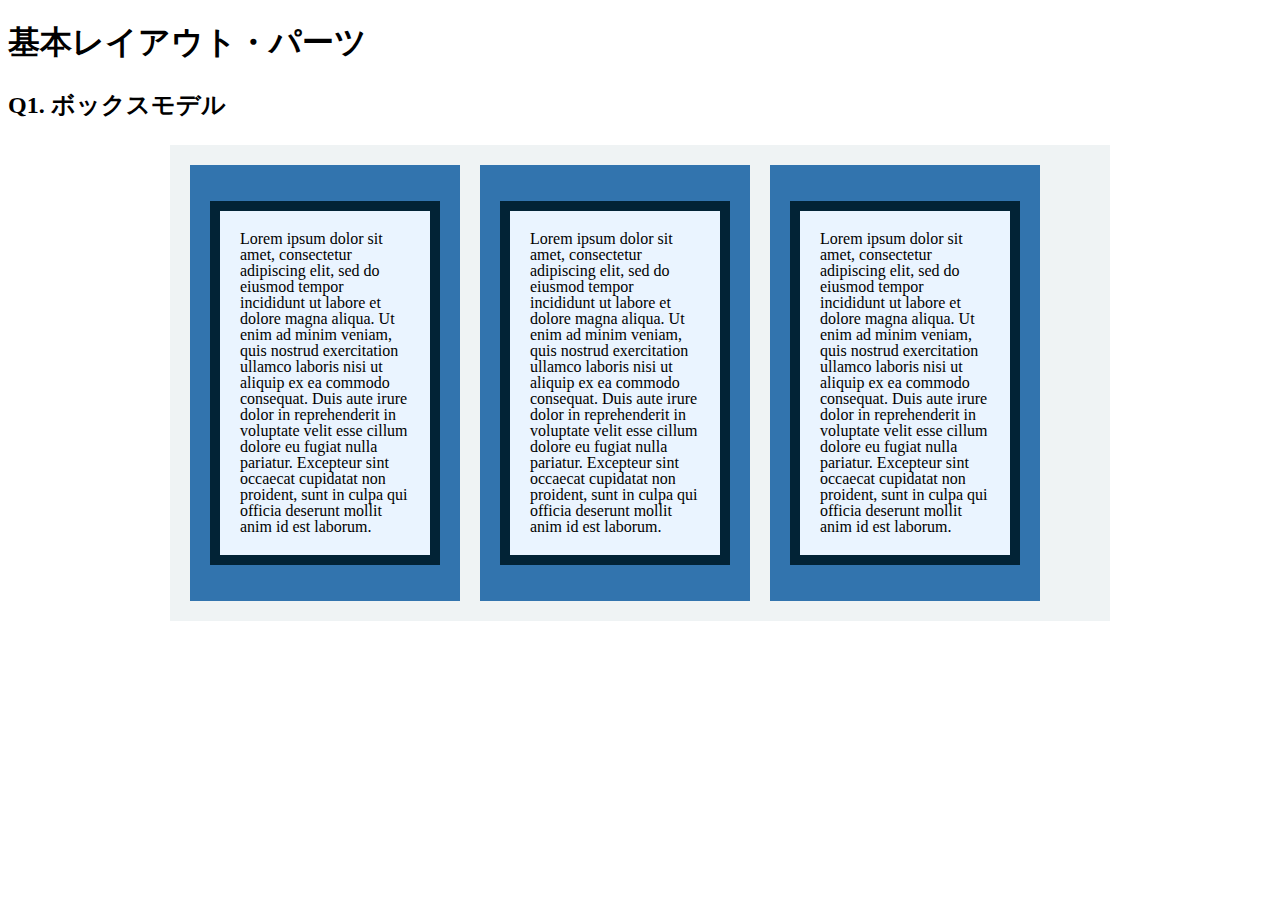
<file: layout_parts/q1/index.html>
<!DOCTYPE html>
<html>
  <head>
    <meta charset="utf-8">
    <meta http-equiv="X-UA-Compatible" content="IE=edge">
    <meta name="viewport" content="width=device-width, initial-scale=1.0, maximum-scale=1.0, user-scalable=no">
    <meta name="format-detection" content="telephone=no">
    <title>基本レイアウト・パーツ</title>
    <link rel="stylesheet" href="http://gizumo-inc.github.io/sample/front-lesson/layout_parts_new/assets/css/reset.css">
    <link rel="stylesheet" href="http://gizumo-inc.github.io/sample/front-lesson/layout_parts_new/assets/css/base.css">
    <link rel="stylesheet" href="css/style.css">
  </head>
  <body>
    <div class="wrapper">
      <h1 class="title">基本レイアウト・パーツ</h1>
      <h2 class="headline">
        <p class="headline__text">Q1. ボックスモデル</p>
      </h2>
      <div class="box">
        <!-- 回答はクラスq1の要素の中に書いてね -->
        <!-- すでについてるクラスにはstyleを指定しない。styleをつける場合は自分で新たにクラスをつけること -->


        <!-- ここ以下を参考にしてください。 -->
        <!-- 「すでについてるクラスにはstyleを指定しない」という指示があるので、q1というクラスにはスタイルを指定せずに、q1__contentというクラスを追加して、そこに自分が指定したいスタイルを指定します。また、子要素のq1__content__boxというクラスは3つありfloatでの横並びする予定なので、親要素であるここでclearfixを付けてあげることをお忘れなく。 -->
        <div class="q1 q1__content clearfix">
          <!-- q1__content__boxというクラスは、背景が濃い青のボックスになります。このボックスが3つ横並びなので同じ階層に<div class="q1__content__box"></div>を3つ書きます。 -->
          <div class="q1__content__box">
            <!-- q1__content__textというクラスは、背景が濃い青のボックスの中にあるボックスですので、3つある<div class="q1__content__box"></div>の中に<p class="q1__content__text"></p>をそれぞれに入れてあげましょう。テキストが入る部分なのでpタグを使用します。 -->
            <p class="q1__content__text">Lorem ipsum dolor sit amet, consectetur adipiscing elit, sed do eiusmod tempor incididunt ut labore et dolore magna aliqua. Ut enim ad minim veniam, quis nostrud exercitation ullamco laboris nisi ut aliquip ex ea commodo consequat. Duis aute irure dolor in reprehenderit in voluptate velit esse cillum dolore eu fugiat nulla pariatur. Excepteur sint occaecat cupidatat non proident, sunt in culpa qui officia deserunt mollit anim id est laborum.</p>
          </div>

          <div class="q1__content__box">
            <p class="q1__content__text">Lorem ipsum dolor sit amet, consectetur adipiscing elit, sed do eiusmod tempor incididunt ut labore et dolore magna aliqua. Ut enim ad minim veniam, quis nostrud exercitation ullamco laboris nisi ut aliquip ex ea commodo consequat. Duis aute irure dolor in reprehenderit in voluptate velit esse cillum dolore eu fugiat nulla pariatur. Excepteur sint occaecat cupidatat non proident, sunt in culpa qui officia deserunt mollit anim id est laborum.</p>
          </div>

          <div class="q1__content__box">
            <p class="q1__content__text">Lorem ipsum dolor sit amet, consectetur adipiscing elit, sed do eiusmod tempor incididunt ut labore et dolore magna aliqua. Ut enim ad minim veniam, quis nostrud exercitation ullamco laboris nisi ut aliquip ex ea commodo consequat. Duis aute irure dolor in reprehenderit in voluptate velit esse cillum dolore eu fugiat nulla pariatur. Excepteur sint occaecat cupidatat non proident, sunt in culpa qui officia deserunt mollit anim id est laborum.</p>
          </div>
        </div>
        <!-- ここ以上を参考にしてください。 -->


        <!-- 回答はクラスq1の要素の中に書いてね -->
      </div>
    </div>
  </body>
</html>
</file>
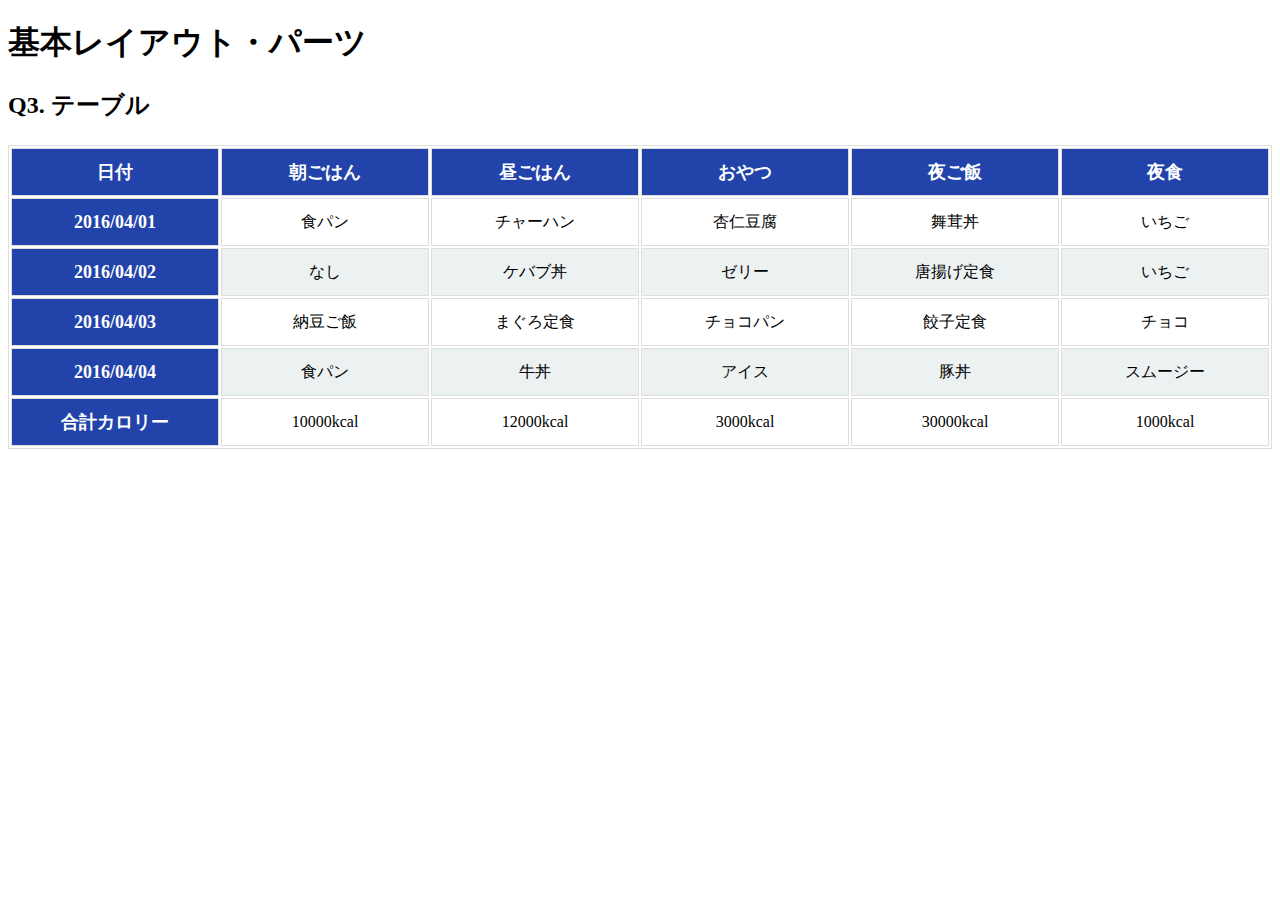
<file: layout_parts/q3/index.html>
<!DOCTYPE html>
<html>
  <head>
    <meta charset="utf-8">
    <meta http-equiv="X-UA-Compatible" content="IE=edge">
    <meta name="viewport" content="width=device-width, initial-scale=1.0, maximum-scale=1.0, user-scalable=no">
    <meta name="format-detection" content="telephone=no">
    <title>基本レイアウト・パーツ</title>
    <link rel="stylesheet" href="http://gizumo-inc.github.io/sample/front-lesson/layout_parts_new/assets/css/reset.css">
    <link rel="stylesheet" href="http://gizumo-inc.github.io/sample/front-lesson/layout_parts_new/assets/css/base.css">
    <link rel="stylesheet" href="css/style.css">
  </head>
  <body>
    <div class="wrapper">
      <h1 class="title">基本レイアウト・パーツ</h1>
      <h2 class="headline">
        <p class="headline__text">Q3. テーブル</p>
      </h2>
      <div class="box">
        <div class="q3">
          <table class="q3-contents"><!--セル・行・列のレイアウトに使用-->
            <thead><!--水平方向をグループ化・ヘッダ部分-->
              <tr><!--表の行要素-->
                <th>日付</th><!--(見出しセル) 要素-->
                <th>朝ごはん</th>
                <th>昼ごはん</th>
                <th>おやつ</th>
                <th>夜ご飯</th>
                <th>夜食</th>
              </tr>
            </thead><!--水平方向をグループ化-->
            <tbody><!--表のボディ部分-->
              <tr>
                <th>2016/04/01</th>
                <td>食パン</td><!--行のセルは <td> (データセル)-->
                <td>チャーハン</td>
                <td>杏仁豆腐</td>
                <td>舞茸丼</td>
                <td>いちご</td>
              </tr>
              <tr>
                <th>2016/04/02</th>
                <td>なし</td>
                <td>ケバブ丼</td>
                <td>ゼリー</td>
                <td>唐揚げ定食</td>
                <td>いちご</td>
              </tr>
              <tr>
                <th>2016/04/03</th>
                <td>納豆ご飯</td>
                <td>まぐろ定食</td>
                <td>チョコパン</td>
                <td>餃子定食</td>
                <td>チョコ</td>
              </tr>
              <tr>
                <th>2016/04/04</th>
                <td>食パン</td>
                <td>牛丼</td>
                <td>アイス</td>
                <td>豚丼</td>
                <td>スムージー</td>
              </tr>
              <tr>
                <th>合計カロリー</th>
                <td>10000kcal</td>
                <td>12000kcal</td>
                <td>3000kcal</td>
                <td>30000kcal</td>
                <td>1000kcal</td>
              </tr>
            </tbody>
            <!--フッタ部分は<tfoot>～</tfoot>-->
          </table>
        </div>
      </div>
    </div>
  </body>
</html>
</file>
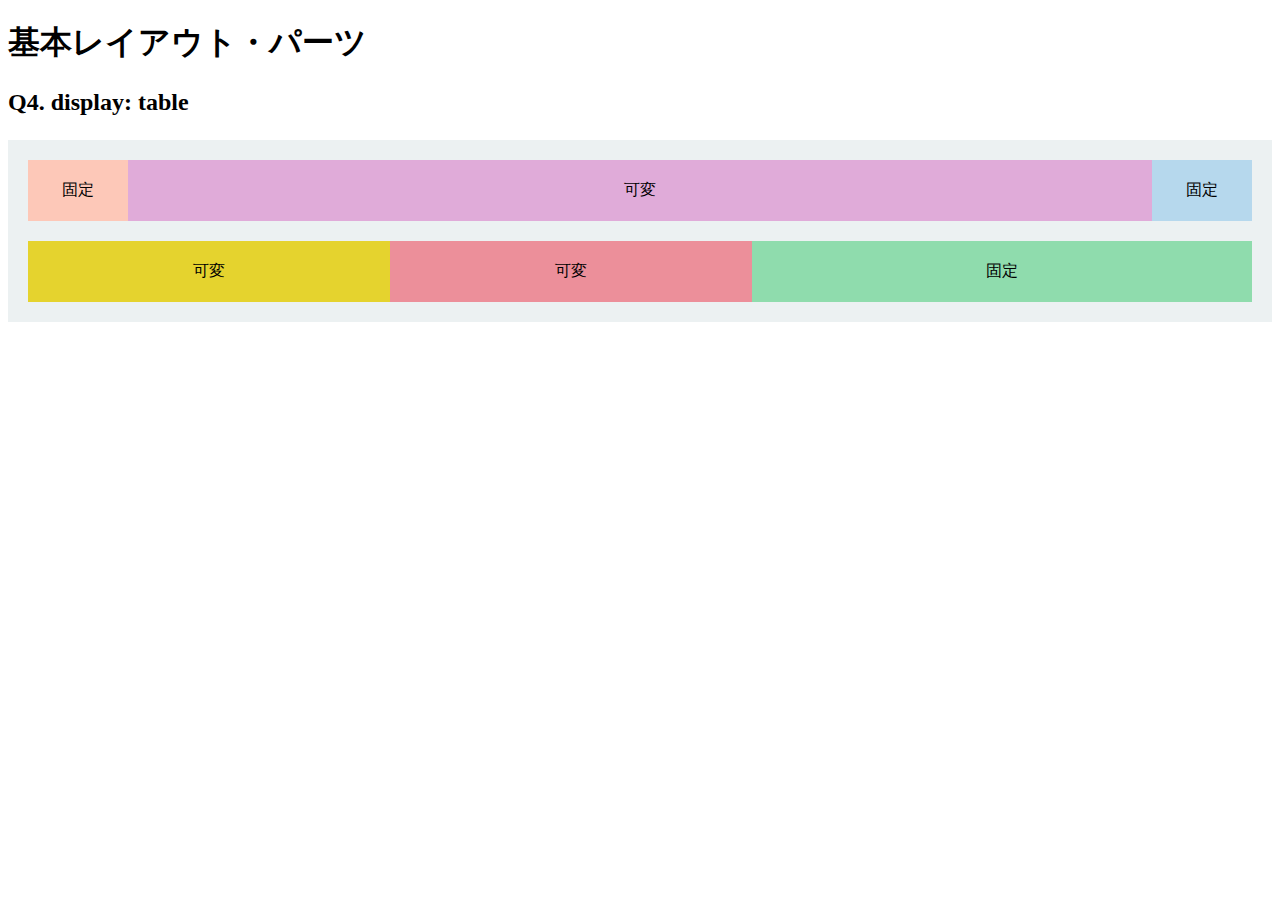
<file: layout_parts/q4/index.html>
<!DOCTYPE html>
<html>
  <head>
    <meta charset="utf-8">
    <meta http-equiv="X-UA-Compatible" content="IE=edge">
    <meta name="viewport" content="width=device-width, initial-scale=1.0, maximum-scale=1.0, user-scalable=no">
    <meta name="format-detection" content="telephone=no">
    <title>基本レイアウト・パーツ</title>
    <link rel="stylesheet" href="http://gizumo-inc.github.io/sample/front-lesson/layout_parts_new/assets/css/reset.css">
    <link rel="stylesheet" href="http://gizumo-inc.github.io/sample/front-lesson/layout_parts_new/assets/css/base.css">
    <link rel="stylesheet" href="css/style.css">
  </head>
  <body>
    <div class="wrapper">
      <h1 class="title">基本レイアウト・パーツ</h1>
      <h2 class="headline">
        <p class="headline__text">Q4. display: table</p>
      </h2>
      <div class="box">
        <!-- 新たにタグは追加しなくてもできます。 -->
        <div class="q4">
          <!--以下、新たにclassを付与-->
          <div class="q4-contents">
            <div class="q4-content pink">固定</div>
            <div class="q4-content purple">可変</div>
            <div class="q4-content blue">固定</div>
          </div>
          <div class="q4-contents">
            <div class="q4-content yellow">可変</div>
            <div class="q4-content red">可変</div>
            <div class="q4-content green">固定</div>
          </div>
        </div>
      </div>
    </div>
  </body>
</html>
</file>
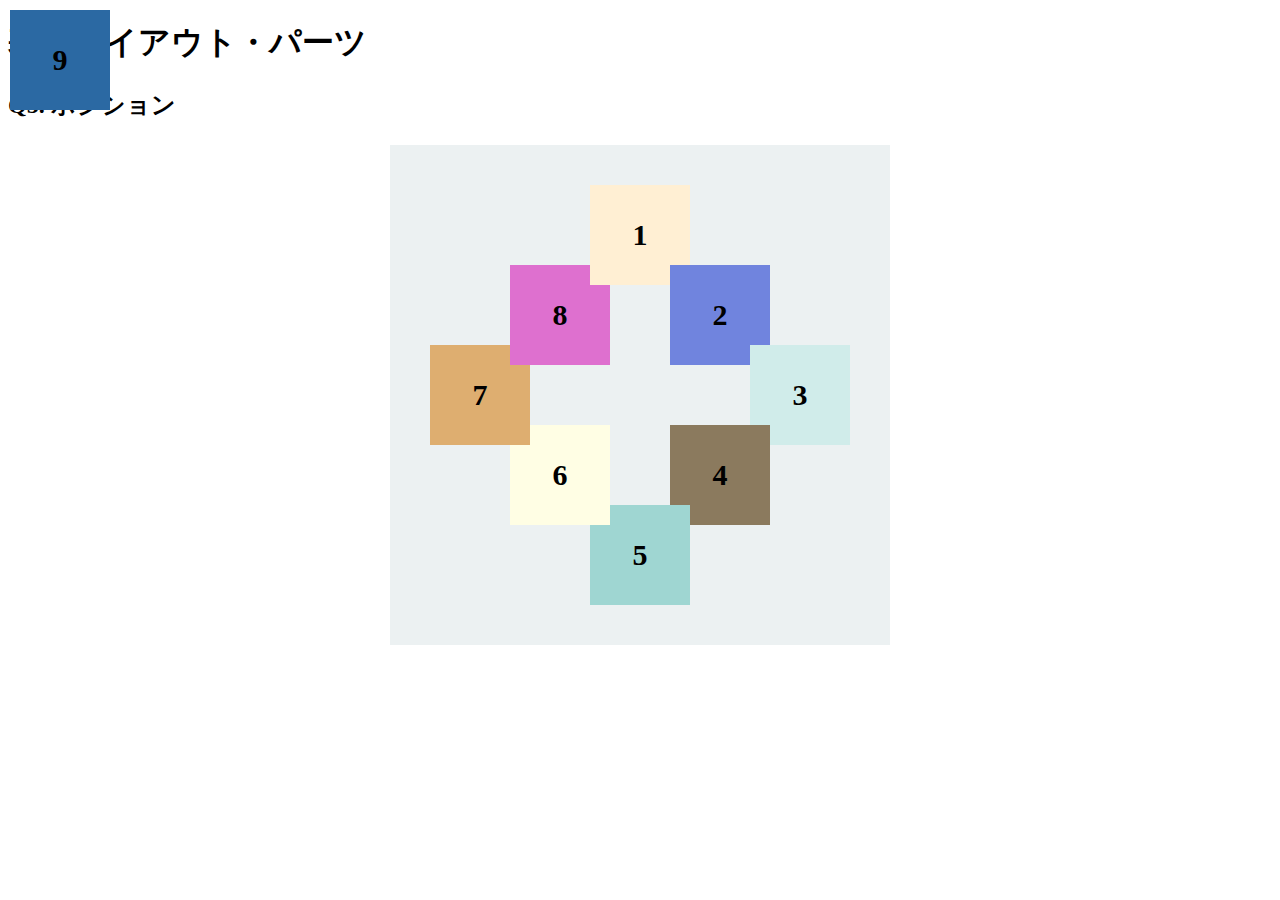
<file: layout_parts/q5/index.html>
<!DOCTYPE html>
<html>
  <head>
    <meta charset="utf-8">
    <meta http-equiv="X-UA-Compatible" content="IE=edge">
    <meta name="viewport" content="width=device-width, initial-scale=1.0, maximum-scale=1.0, user-scalable=no">
    <meta name="format-detection" content="telephone=no">
    <title>基本レイアウト・パーツ</title>
    <link rel="stylesheet" href="http://gizumo-inc.github.io/sample/front-lesson/layout_parts_new/assets/css/reset.css">
    <link rel="stylesheet" href="http://gizumo-inc.github.io/sample/front-lesson/layout_parts_new/assets/css/base.css">
    <link rel="stylesheet" href="css/style.css">
  </head>
  <body>
    <div class="wrapper">
      <h1 class="title">基本レイアウト・パーツ</h1>
      <h2 class="headline">
        <p class="headline__text">Q5. ポジション</p>
      </h2>
      <div class="box">
        <!-- 新たにタグは追加しなくてもできます。 -->
        <div class="q5">
          <div class="q5-box a-8">8</div>
          <div class="q5-box a-5">5</div>
          <div class="q5-box a-1">1</div>
          <div class="q5-box a-7">7</div>
          <div class="q5-box a-4">4</div>
          <div class="q5-box a-6">6</div>
          <div class="q5-box a-2">2</div>
          <div class="q5-box a-3">3</div>
          <div class="q5-box a-9">9</div>
          <!-- isの使用推奨 -->
        </div>
      </div>
    </div>
  </body>
</html>
</file>
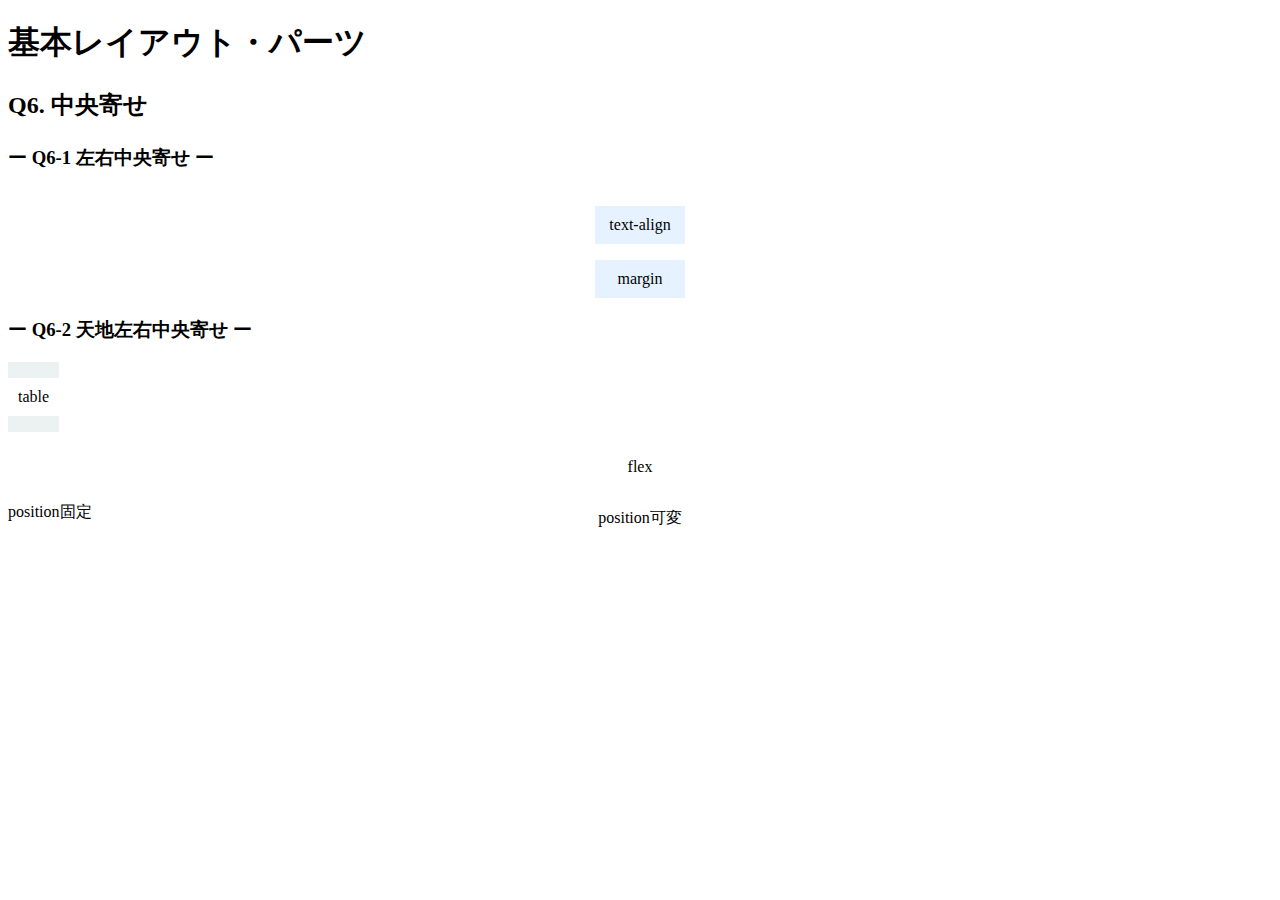
<file: layout_parts/q6/index.html>
<!DOCTYPE html>
<html>
  <head>
    <meta charset="utf-8">
    <meta http-equiv="X-UA-Compatible" content="IE=edge">
    <meta name="viewport" content="width=device-width, initial-scale=1.0, maximum-scale=1.0, user-scalable=no">
    <meta name="format-detection" content="telephone=no">
    <title>基本レイアウト・パーツ</title>
    <link rel="stylesheet" href="http://gizumo-inc.github.io/sample/front-lesson/layout_parts_new/assets/css/reset.css">
    <link rel="stylesheet" href="http://gizumo-inc.github.io/sample/front-lesson/layout_parts_new/assets/css/base.css">
    <link rel="stylesheet" href="css/style.css">
  </head>
  <body>
    <div class="wrapper">
      <h1 class="title">基本レイアウト・パーツ</h1>
      <h2 class="headline">
        <p class="headline__text">Q6. 中央寄せ</p>
      </h2>
      <div class="box">
        <div class="box__inner">
          <h3 class="box__headline">
            <p class="box__headline__text">ー Q6-1 左右中央寄せ ー</p>
          </h3>
          <div class="q6 q6--horizontal">
            <div class="q6__box is-textalign">
              <div class="q6__box__inner">
                <p class="q6__box__text">text-align</p>
              </div>
            </div>
            <div class="q6__box is-margin">
              <p class="q6__box__text">margin</p>
            </div>
          </div>
        </div>
        <!-- 上記Q1 -->
        <!-- 上記Q2 -->
        <div class="box__inner">
          <h3 class="box__headline">
            <p class="box__headline__text">ー Q6-2 天地左右中央寄せ ー</p>
          </h3>
          <div class="q6 q6--around is-table">
            <div class="q6__box">
              <p class="q6__box__text">table</p>
            </div>
          </div>
          <div class="q6 q6--around is-flex">
            <p class="q6__box__text">flex</p>
          </div>

          <div class="q6 q6--position">
            <div class="q6__box is-stable">
              <p class="q6__box__inner">position固定</p>
            </div>
            <div class="q6__box is-flexible">
              <p class="q6__box__inner">position可変</p>
            </div>
          </div>
        </div>
      </div>
    </div>
  </body>
</html>
</file>
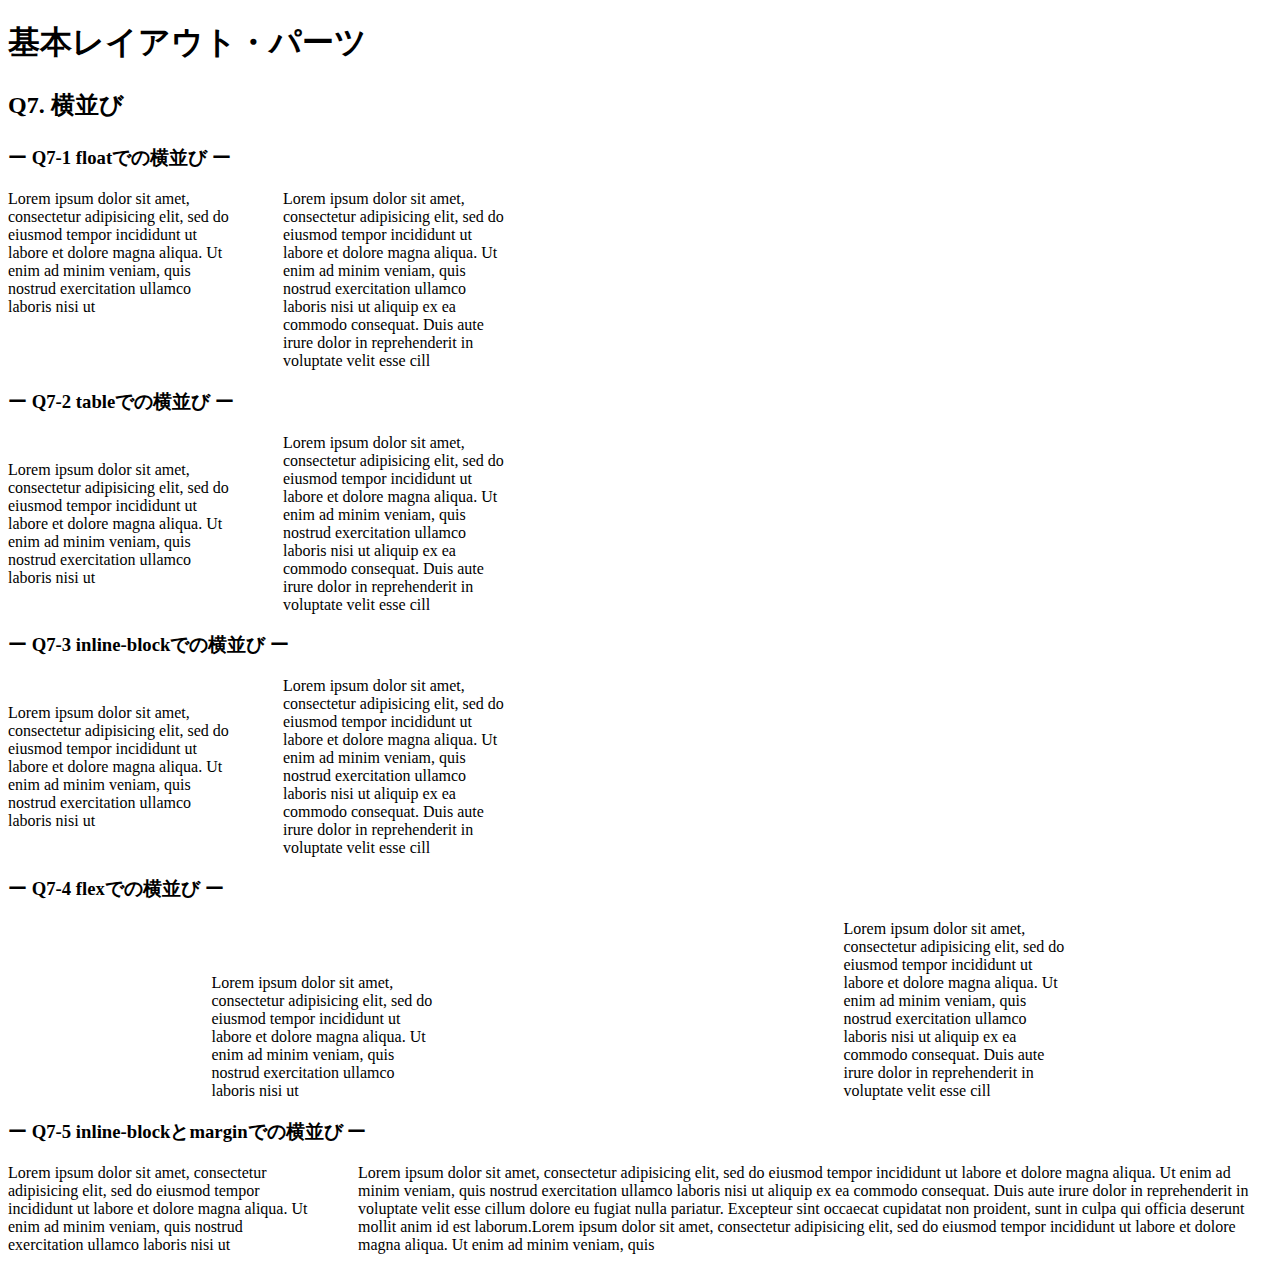
<file: layout_parts/q7/index.html>
<!DOCTYPE html>
<html>
  <head>
    <meta charset="utf-8">
    <meta http-equiv="X-UA-Compatible" content="IE=edge">
    <meta name="viewport" content="width=device-width, initial-scale=1.0, maximum-scale=1.0, user-scalable=no">
    <meta name="format-detection" content="telephone=no">
    <title>基本レイアウト・パーツ</title>
    <link rel="stylesheet" href="http://gizumo-inc.github.io/sample/front-lesson/layout_parts_new/assets/css/reset.css">
    <link rel="stylesheet" href="http://gizumo-inc.github.io/sample/front-lesson/layout_parts_new/assets/css/base.css">
    <link rel="stylesheet" href="css/style.css">
  </head>
  <body>
    <div class="wrapper">
      <h1 class="title">基本レイアウト・パーツ</h1>
      <h2 class="headline">
        <p class="headline__text">Q7. 横並び</p>
      </h2>
      <div class="box">
        <div class="box__inner">
          <h3 class="box__headline">
            <p class="box__headline__text">ー Q7-1 floatでの横並び ー</p>
          </h3>
          <!-- Q7の回答はここに書いてね -->
          <!-- すでについてるクラスにはstyleを指定しない。styleをつける場合は自分で新たにクラスをつける -->
          <!-- 新たにタグは追加しない -->
          <div class="q7 q7--float">
            <div class="q7__inner clearfix">
              <div class="q7__box float_box common">
                Lorem ipsum dolor sit amet, consectetur adipisicing elit, sed do eiusmod tempor incididunt ut labore et dolore magna aliqua. Ut enim ad minim veniam, quis nostrud exercitation ullamco laboris nisi ut
              </div>
              <div class="q7__box float_box common">
                Lorem ipsum dolor sit amet, consectetur adipisicing elit, sed do eiusmod tempor incididunt ut labore et dolore magna aliqua. Ut enim ad minim veniam, quis nostrud exercitation ullamco laboris nisi ut aliquip ex ea commodo consequat. Duis aute irure dolor in reprehenderit in voluptate velit esse cill
              </div>
            </div>
          </div>
          <!-- Q7の回答はここに書いてね -->
        </div>

        <div class="box__inner">
          <h3 class="box__headline">
            <p class="box__headline__text">ー Q7-2 tableでの横並び ー</p>
          </h3>
          <!-- Q7の回答はここに書いてね -->
          <!-- すでについてるクラスにはstyleを指定しない。styleをつける場合は自分で新たにクラスをつける -->
          <!-- 新たにタグは追加しない -->
          <div class="q7 q7--table">
            <div class="q7__inner table">
              <div class="q7__box table_cell common">
                <div class="q7__box__text">
                  Lorem ipsum dolor sit amet, consectetur adipisicing elit, sed do eiusmod tempor incididunt ut labore et dolore magna aliqua. Ut enim ad minim veniam, quis nostrud exercitation ullamco laboris nisi ut
                </div>
              </div>
              <div class="q7__box table_cell common">
                <div class="q7__box__text">
                  Lorem ipsum dolor sit amet, consectetur adipisicing elit, sed do eiusmod tempor incididunt ut labore et dolore magna aliqua. Ut enim ad minim veniam, quis nostrud exercitation ullamco laboris nisi ut aliquip ex ea commodo consequat. Duis aute irure dolor in reprehenderit in voluptate velit esse cill
                </div>
              </div>
            </div>
          </div>
          <!-- Q7の回答はここに書いてね -->
        </div>

        <div class="box__inner">
          <h3 class="box__headline">
            <p class="box__headline__text">ー Q7-3 inline-blockでの横並び ー</p>
          </h3>
          <!-- Q7の回答はここに書いてね -->
          <!-- すでについてるクラスにはstyleを指定しない。styleをつける場合は自分で新たにクラスをつける -->
          <!-- 新たにタグは追加しない -->
          <div class="q7 q7--inlineblock">
            <div class="q7__inner font_0">
              <div class="q7__box inline_block_content common">
                Lorem ipsum dolor sit amet, consectetur adipisicing elit, sed do eiusmod tempor incididunt ut labore et dolore magna aliqua. Ut enim ad minim veniam, quis nostrud exercitation ullamco laboris nisi ut
              </div>
              <div class="q7__box inline_block_content common">
                Lorem ipsum dolor sit amet, consectetur adipisicing elit, sed do eiusmod tempor incididunt ut labore et dolore magna aliqua. Ut enim ad minim veniam, quis nostrud exercitation ullamco laboris nisi ut aliquip ex ea commodo consequat. Duis aute irure dolor in reprehenderit in voluptate velit esse cill
              </div>
            </div>
          </div>
          <!-- Q7の回答はここに書いてね -->
        </div>

        <div class="box__inner">
          <h3 class="box__headline">
            <p class="box__headline__text">ー Q7-4 flexでの横並び ー</p>
          </h3>
          <!-- Q7の回答はここに書いてね -->
          <!-- すでについてるクラスにはstyleを指定しない。styleをつける場合は自分で新たにクラスをつける -->
          <!-- 新たにタグは追加しない -->
          <div class="q7 q7--flex">
            <div class="q7__inner flex_box">
              <div class="q7__box common">
                Lorem ipsum dolor sit amet, consectetur adipisicing elit, sed do eiusmod tempor incididunt ut labore et dolore magna aliqua. Ut enim ad minim veniam, quis nostrud exercitation ullamco laboris nisi ut
              </div>
              <div class="q7__box common">
                Lorem ipsum dolor sit amet, consectetur adipisicing elit, sed do eiusmod tempor incididunt ut labore et dolore magna aliqua. Ut enim ad minim veniam, quis nostrud exercitation ullamco laboris nisi ut aliquip ex ea commodo consequat. Duis aute irure dolor in reprehenderit in voluptate velit esse cill
              </div>
            </div>
          </div>
          <!-- Q7の回答はここに書いてね -->
        </div>

        <div class="box__inner">
          <h3 class="box__headline">
            <p class="box__headline__text">ー Q7-5 inline-blockとmarginでの横並び ー</p>
          </h3>
          <!-- Q7の回答はここに書いてね -->
          <!-- すでについてるクラスにはstyleを指定しない。styleをつける場合は自分で新たにクラスをつける -->
          <!-- 新たにタグは追加しない -->
          <div class="q7 q7--margin">
            <div class="q7__inner is-full font_0">
              <div class="q7__box stable_box common">
                <div class="q7__box__text">
                  Lorem ipsum dolor sit amet, consectetur adipisicing elit, sed do eiusmod tempor incididunt ut labore et dolore magna aliqua. Ut enim ad minim veniam, quis nostrud exercitation ullamco laboris nisi ut
                </div>
              </div>
              <div class="q7__box flexible_box common">
                <div class="q7__box__text">
                  Lorem ipsum dolor sit amet, consectetur adipisicing elit, sed do eiusmod tempor incididunt ut labore et dolore magna aliqua. Ut enim ad minim veniam, quis nostrud exercitation ullamco laboris nisi ut aliquip ex ea commodo consequat. Duis aute irure dolor in reprehenderit in voluptate velit esse cillum dolore eu fugiat nulla pariatur. Excepteur sint occaecat cupidatat non proident, sunt in culpa qui officia deserunt mollit anim id est laborum.Lorem ipsum dolor sit amet, consectetur adipisicing elit, sed do eiusmod tempor incididunt ut labore et dolore magna aliqua. Ut enim ad minim veniam, quis
                </div>
              </div>
            </div>
          </div>
          <!-- Q7の回答はここに書いてね -->
        </div>
      </div>
    </div>
  </body>
</html>
</file>
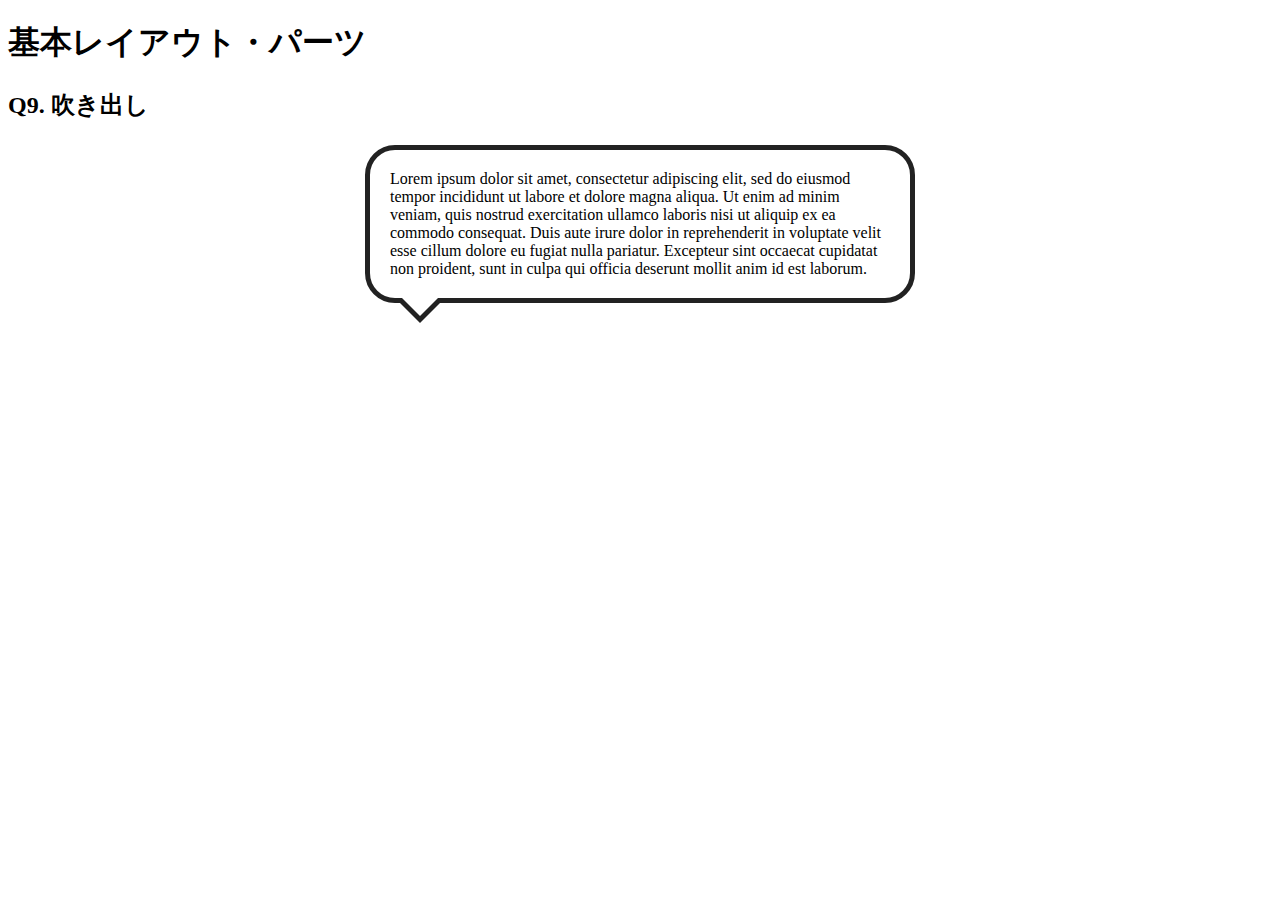
<file: layout_parts/q9/index.html>
<!DOCTYPE html>
<html>
  <head>
    <meta charset="utf-8">
    <meta http-equiv="X-UA-Compatible" content="IE=edge">
    <meta name="viewport" content="width=device-width, initial-scale=1.0, maximum-scale=1.0, user-scalable=no">
    <meta name="format-detection" content="telephone=no">
    <title>基本レイアウト・パーツ</title>
    <link rel="stylesheet" href="http://gizumo-inc.github.io/sample/front-lesson/layout_parts_new/assets/css/reset.css">
    <link rel="stylesheet" href="http://gizumo-inc.github.io/sample/front-lesson/layout_parts_new/assets/css/base.css">
    <link rel="stylesheet" href="css/style.css">
  </head>
  <body>
    <div class="wrapper">
      <h1 class="title">基本レイアウト・パーツ</h1>
      <h2 class="headline">
        <p class="headline__text">Q9. 吹き出し</p>
      </h2>

      <div class="box">
        <!-- 既存クラスにはstyleを指定しない。 -->
        <div class="q9">
          <div class="text_area">
            Lorem ipsum dolor sit amet, consectetur adipiscing elit, sed do eiusmod tempor incididunt ut labore et dolore magna aliqua. Ut enim ad minim veniam, quis nostrud exercitation ullamco laboris nisi ut aliquip ex ea commodo consequat. Duis aute irure dolor in reprehenderit in voluptate velit esse cillum dolore eu fugiat nulla pariatur. Excepteur sint occaecat cupidatat non proident, sunt in culpa qui officia deserunt mollit anim id est laborum.
          </div>
        </div>
      </div>
    </div>
  </body>
</html>
</file>
<file: layout_parts/q1/css/style.css>
@charset "UTF-8";

/* 「clearfix」クラスに対してスタイルの指定をしている。うまく表示されなかった「.q1__content」が、3つの濃い青いボックスを囲うようにちゃんと表示される。 */
.clearfix:after {
  display: block;
  content: "";
  clear: both;
}

.q1__content {
  /* 画面いっぱいだったテキストの範囲が900pxに。*/
  width: 900px;
  /*  この要素「.q1__content」が中央になる。ブロック要素（幅を指定しないと親要素の幅と同じに）親要素以下の幅を決めると決めた幅の外はmarginの扱いになるので、それを左右に振り分ける感じ。デベロッパーツールで確認すると左右にオレンジ（margin）のエリアが表示される。 */
  margin: 0 auto;
  /* paddingというのは、その要素の内側の余白。このレイアウトでは、「.q1__content」の周りに余白があるのでこういう場合は「.q1__content」の内側の余白としてpaddingをつけてる。デベロッパーツールで確認するとpaddingのエリアは緑で表示される。 */
  padding: 20px;
  /* widthで指定した幅の範囲に背景色が反映。 */
  background-color: #eff3f4;

  /* 補足：デベロッパーツールでこの「.q1__content」の要素を見てみると、幅が940px。指定している幅は900pxなのになぜ940pxになってしまっているのか。それはpaddingというのは内側の余白だから。原則として、「要素の幅 = 指定したwidth + padding + border（今回は指定してない）」になる。ここでは、width900px + 左右のpadding20pxずつで940pxになっている。box-sizingのコメントアウトを外して確認をすると「要素の幅 = 指定したwidth + padding」だったのが「要素の幅 = 指定したwidth」になります。つまり、指定した幅の中にpadding/borderを含めるというものになります。確認後、再度コメントアウト */
  /* box-sizing: border-box; */
}

.q1__content__box {
  /* 3つある「.q1__content__box」の要素を横並びにしたい。要素にfloatの指定をします。この状態でブラウザで確認すると3つの「.q1__content__box」クラスを囲っている灰色の背景が変な形になってしまっています。それはfloatの指定をしたため起きてしまったもの。floatを指定したら、floatを指定した親要素でclearfixのスタイルも指定。 */
  float: left;
  /* marginとはpaddingとは違い要素の外側の余白の指定。この「.q1__content__box」は3つ並んでいるが、それ同士がくっついてしまっているので余白をつける */
  margin-left: 20px;
  /* paddingとは要素の内側の余白。この「.q1__content__box」は濃い青の背景が指定されている。内側の余白（padding）を20pxをとると、濃い青の背景が見えるようになる。 */
  padding: 20px;
  /* 濃い青の背景色の要素の幅が230pxに。 */
  width: 230px;
  /* 濃い青の背景色が反映。 */
  background-color: #3274ae;
}

/* 3つ横並びの「.q1__content__box」同士の余白をmargin-leftで取った。一番左にある「.q1__content__box」にはmargin-leftが不要。margin-leftを0に */
.q1__content .q1__content__box:first-child {
  margin-left: 0;
}

.q1__content__text {
  /* 枠線（border）とテキストの間に余白がない。内側の余白（padding）を付けることで、枠線（border）とテキストの間に余白ができる。 */
  padding: 20px;
  /* テキストの文字のサイズ（font-size）とテキストの行の高さ（line-height）を指定。 */
  font-size: 16px;
  line-height: 16px;
  /* borderとは枠線を指定するCSS。「.q1__content__text」はテキストのpタグでその要素に黒い枠線が付く。 */
  border: 10px solid #022336;
/* 薄い青の背景色が反映。ブラウザで確認すると、「.q1__content__box」に指定した背景色がなくなってしまいる。これはなくなってしまったわけではなく、「.q1__content__box」と「.q1__content__text」が同じ大きさなのでかぶって見えなくなってしまってるだけなので、それを解消。 */
  background-color: #eaf4ff;
}
</file>
<file: layout_parts/q3/css/style.css>
@charset "UTF-8";

.q3-contents {
  width: 100%;
  border: 1px solid #dedede;
  table-layout: fixed;
}
.q3-contents th,.q3-contents td {
  padding: 10px;
  border: 1px solid #dedede;
  vertical-align: middle;
}

.q3-contents th {
  background-color: #2244aa;
  color: #fff;
  font-size: 18px;
  line-height: 26px;
}
.q3-contents td {
  line-height: 22px;
  text-align: center;
}

.q3-contents > tbody > tr:nth-child(even) {
  background-color: #ecf1f2;
}
.q3-contents > tbody > tr:last-child {
  border-top: 2px dashed #000;
}
</file>
<file: layout_parts/q4/css/style.css>
@charset "UTF-8";

/* 
- display: table
  絶対にカラム落ちしない
  すべてのカラムの高さは、一番縦長と同じ高さになる
  floatにはない

- display: table-cell
  横に伸び縮み
  「入れ子」や、レスポンシブなブロックを実装可能
*/

/* 既存クラス */
.q4 {
  padding: 20px;
  background-color: #ecf1f2;
  box-sizing: border-box;
  /* パディングとボーダーを幅と高さに含める */
}

.q4-contents {
  display: table;
  margin-top: 20px;
  width: 100%;
  background-color: #ecf1f2;
}

.q4-contents:first-child {
  margin-top: 0;
}

.q4-content {
  display: table-cell;
  padding: 20px 0;
  text-align: center;
  /* テキスト中央合わせ */
}

.q4-content.pink {
  width: 100px;
  /* 固定 */
  background-color: #fdc8b8;
}

.q4-content.purple {
  /* 可変 */
  background-color: #e0abd9;
}

.q4-content.blue {
  width: 100px;
  /* 固定 */
  background-color: #b6d8ed;
}

.q4-content.yellow {
  /* 可変 */
  background-color: #e5d32e;
}

.q4-content.red {
  /* 可変 */
  background-color: #ec8f9a;
}

.q4-content.green {
  width: 500px;
  /* 固定 */
  background-color: #8fdcad;
}
</file>
<file: layout_parts/q5/css/style.css>
@charset "UTF-8";

/*
text-alignのボックス
  display
  text-align
marginのボックス
  margin
*/

/* 既存クラス */
.q5 {
  position: relative;
  width: 500px;
  height: 500px;
  background-color: #ecf1f2;
  margin: 0 auto;/* 画面中央へ */
}

.q5-box {
  position: absolute;
  width: 100px;
  line-height: 100px;
  text-align: center;
  font-size: 30px;
  font-weight: bold;
}

.q5-box.a-1 {
  background-color: #ffefd3;
  top: 40px;
  left: 200px;
  z-index: 1;
}

.q5-box.a-2 {
  background-color: #7084de;
  top: 120px;
  right: 120px;
  z-index: 2;
}

.q5-box.a-3 {
  background-color: #d0ecea;
  top: 200px;
  right: 40px;
  z-index: 3;
}

.q5-box.a-4 {
  background-color: #8b7a5e;
  top: 280px;
  right: 120px;
  z-index: 4;
}

.q5-box.a-5 {
  background-color: #9fd6d2;
  top: 360px;
  left: 200px;
  z-index: 5;
}

.q5-box.a-6 {
  background-color: #fffee4;
  top: 280px;
  left: 120px;
  z-index: 6;
}

.q5-box.a-7 {
  background-color: #deae70;
  top: 200px;
  left: 40px;
  z-index: 7;
}

.q5-box.a-8 {
  background-color: #de70cf;
  top: 120px;
  left: 120px;
  z-index: 8;
}

.q5-box.a-8:after {
  position: absolute;
  top: 0;
  right: 0;
  width: 20px;
  height: 20px;
  background-color: #FFEFD3;
  content: "";
}

.q5-box.a-9 {
  background-color: #2b69a3;
  top: 10px;
  left: 10px;
  z-index: 10;
  position: fixed;
}
</file>
<file: layout_parts/q6/css/style.css>
@charset "UTF-8";

.q6--horizontal .q6__box__text {
  padding: 10px 0;
  width: 90px;
  background-color: #E6F2FF;
}

.q6__box.is-textalign .q6__box__inner {
  text-align: center;
}

.q6__box.is-textalign .q6__box__text {
  display: inline-block;
}

.q6__box.is-margin .q6__box__text {
  margin: 0 auto; /* 中央寄せ */
  text-align: center;
}

/* 上記Q1 */

/* 以下Q2 */

.q6--around.is-table {
  display: table;
}

.q6--around.is-table .q6__box {
  background-color: #ecf1f2;
  display: table-cell; /* tableはtable/table-cell */
  text-align: center;
  vertical-align: middle;
}

.q6--around.is-table .q6__box__text {
  background-color: #fff;
  display: inline-block;
  padding: 10px;
}
/* 上記がtable */
/* 下記がflex */
.q6--around.is-flex {
  display: flex;
  align-items: center;
  justify-content: center;
}

.q6--around.is-flex .q6__box__text {
  background-color: #fff;
  padding: 10px;
}

/* ----- */

.q6--position .q6__box {
  position: relative;
}

.q6__box.is-stable .q6__box__inner {
  position: absolute;
  top: 0;
  right: 0;
  bottom: 0;
  left: 0;
  margin: auto;
}

.q6__box.is-flexible .q6__box__inner {
  position: absolute;
  top: 50%;
  left: 50%;
  text-align: center;
  transform: translate(-50%, -50%);
}
</file>
<file: layout_parts/q7/css/style.css>
@charset "UTF-8";

.common {/* 共通クラス */
  width: 225px;
  box-sizing: border-box;
}

.table_cell.common {
  box-sizing: content-box;
}

/* .table_cell.commonを両方持っているとき
クラス名を続けて書いているとき「且つ」の意味 */

.clearfix::after {
  content: "";
  display: block;
  clear: both;
}

.float_box {
  /* width: 225px;
  共通クラスに切り出し */
  margin-left: 50px;
  /* box-sizing: border-box;
  共通クラスに切り出し */
  float: left;/* floatでの横並び */
  font-size: 16px;
}

.float_box:first-child {
  margin-left: 0;
}

/* --- */

.table {
  display: table;/* tableでの横並び */
}

.table_cell {
  /* width: 225px; 共通クラスに切り出し */
  padding-left: 50px;
  display: table-cell;/* tableでの横並び */
  vertical-align: middle;
}

.table_cell:first-child {
  padding-left: 0;
}

/* --- */

.font_0 {
  font-size: 0;
}

.inline_block_content {
  /* width: 225px; 共通クラスに切り出し */
  margin-left: 50px;
  font-size: 16px;
  display: inline-block;
  /* inline-blockでの横並び */
  /* box-sizing: border-box;
  共通クラスに切り出し */
  vertical-align: middle;
}

.inline_block_content:first-child {
  margin-left: 0;
}

/* --- */

.flex_box {
  display: flex;/* flexでの横並び */
  justify-content: space-around;
  align-items: flex-end;
}

/* .flex_content {
  width: 225px;
  box-sizing: border-box;
} */

/* --- */

/* .stable_flexible_box {
  font-size: 0;
} */

.stable_box {
  width: 300px;
  font-size: 16px;
  display: inline-block;
  /* inline-blockとmarginでの横並び */
  /* box-sizing: border-box;
  共通クラスに切り出し */
  vertical-align: top;
}

.flexible_box {
  width: 100%;
  font-size: 16px;
  margin-left: -300px;
  /* inline-blockとmarginでの横並び */
  padding-left: 350px;
  display: inline-block;/* inline-blockとmarginでの横並び */
  /* box-sizing: border-box;
  共通クラスに切り出し */
  vertical-align: top;
}
</file>
<file: layout_parts/q9/css/style.css>
@charset "UTF-8";

.text_area {
  position: relative;
  width: 500px;
  padding: 20px;
  margin: 0 auto;/* 中央配置 */
  border: 5px solid #222;
  /* 線のデザイン */
  border-radius: 30px;
  /* 角丸 */
}

.text_area::before,
.text_area::after {
  position: absolute;
  border: 20px solid transparent;
  /* 吹き出し下部の角 */
  content: "";
}

/* --- */

.text_area::before {
  border-top-color: #222;
  bottom: -45px;
  left: 30px;
}

.text_area::after {
  border-top-color: #fff;
  bottom: -38px;/* 吹き出し下部の三角 */
  left: 30px;/* 下部三角の空白 */
}
</file>
